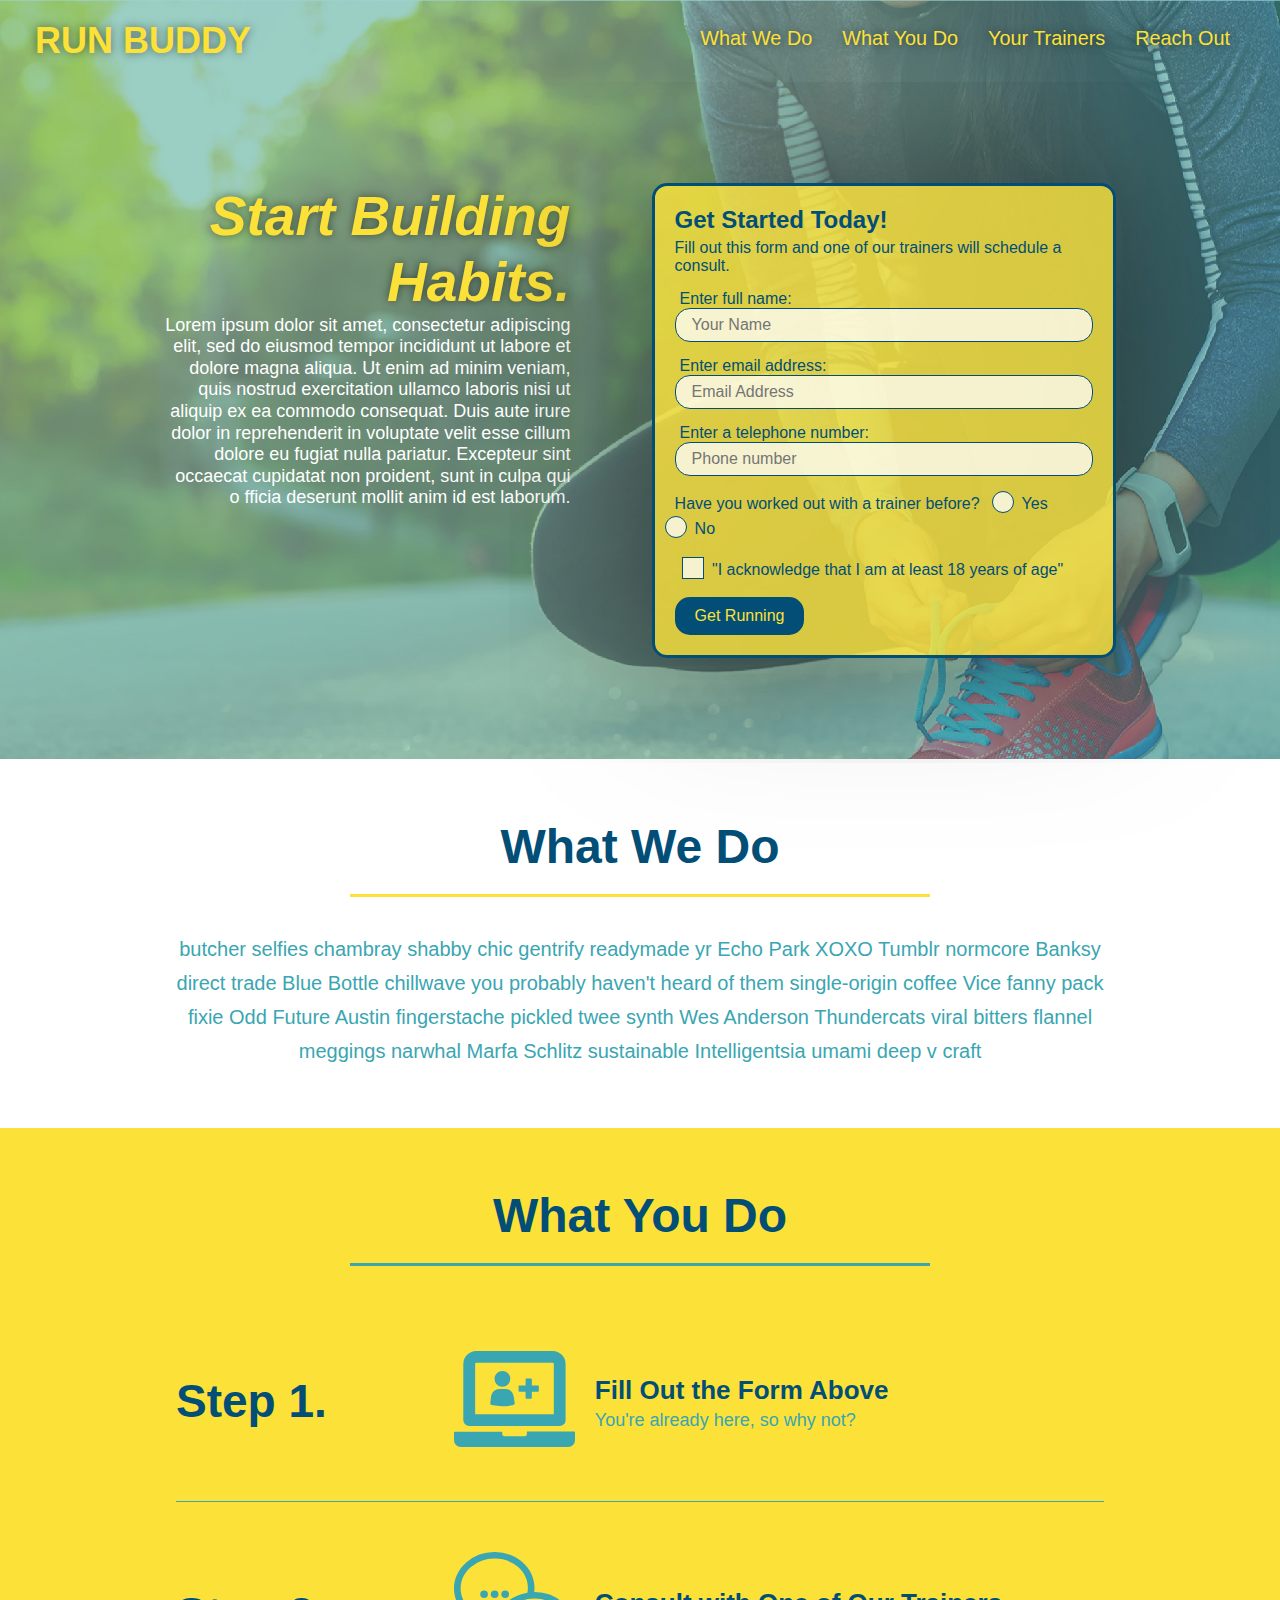
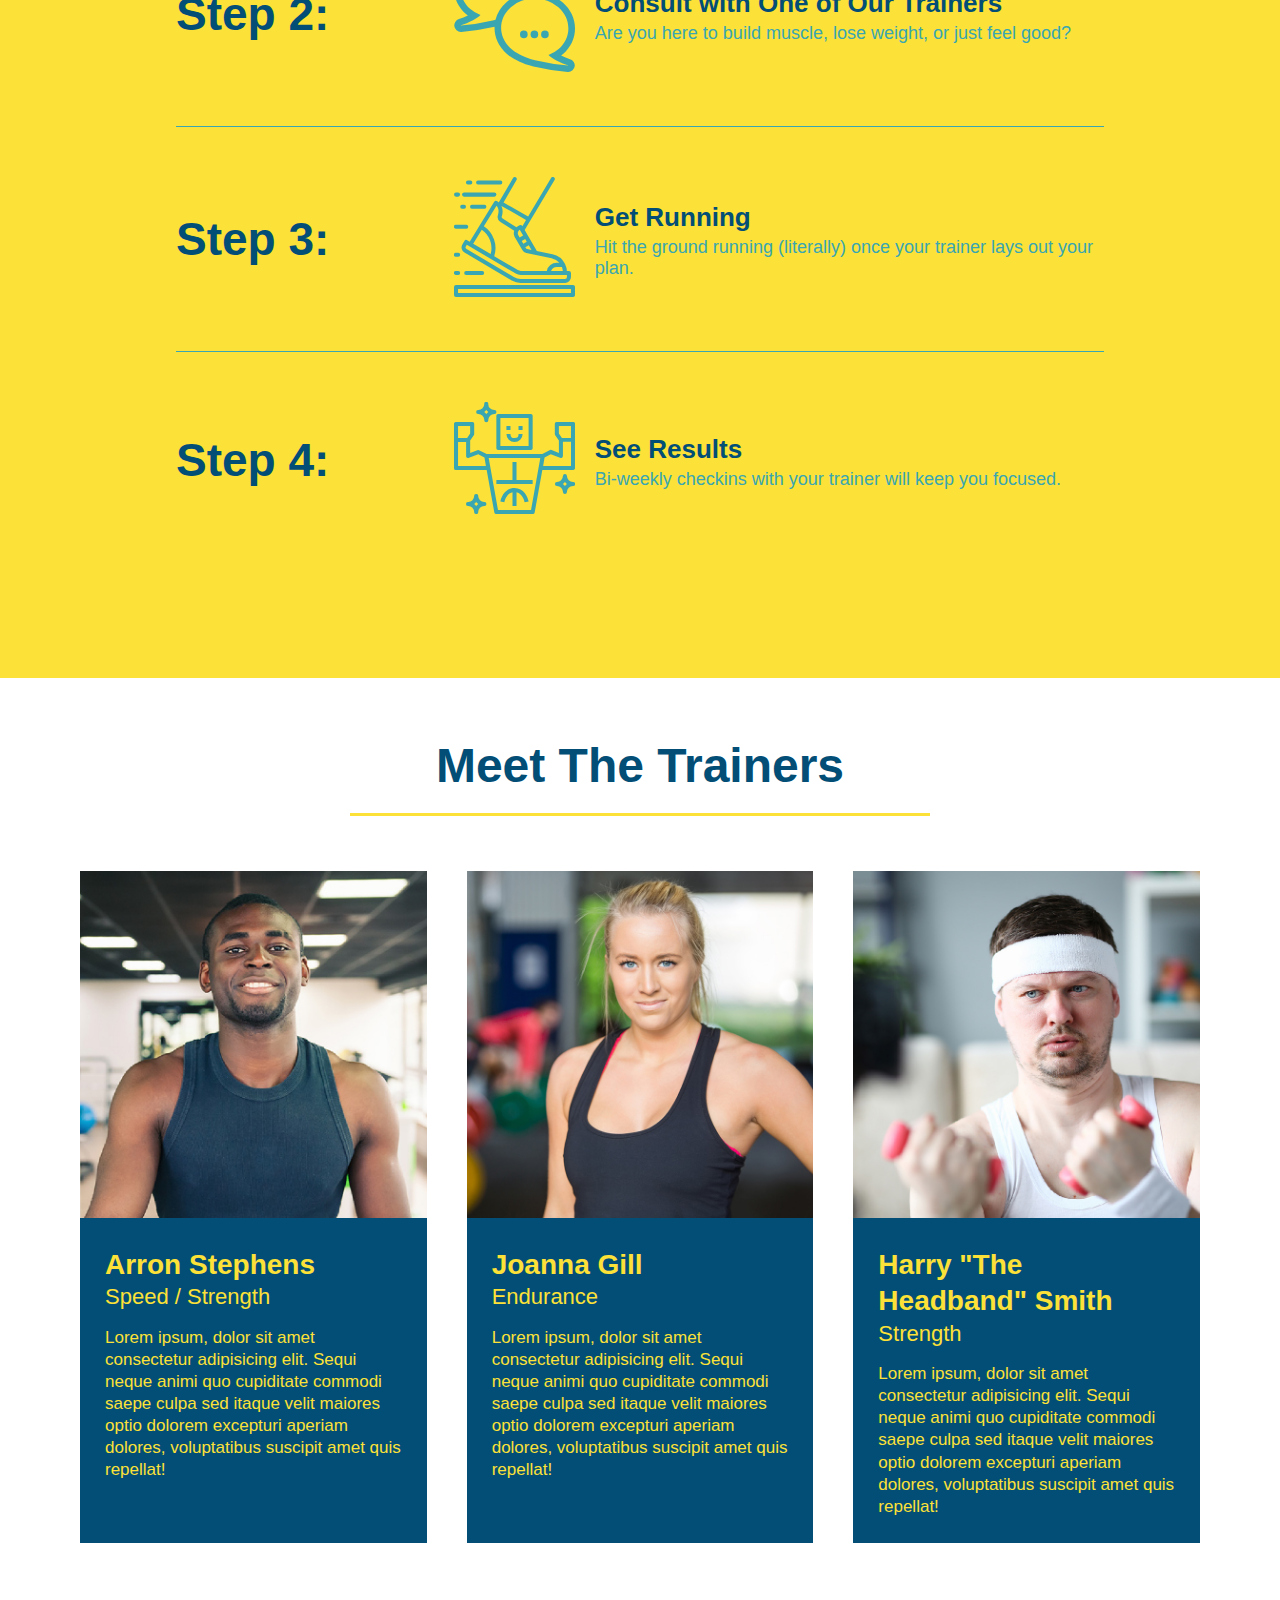
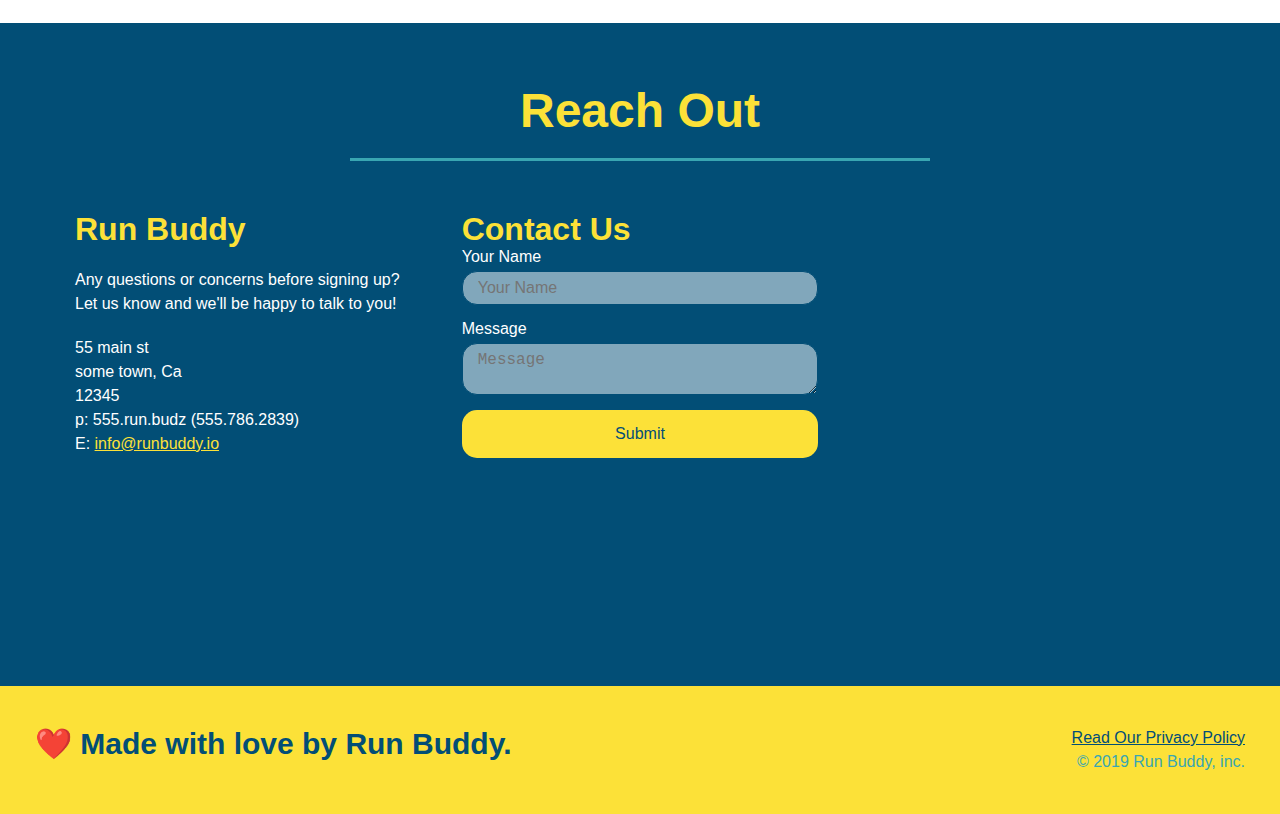
<file: index.html>
<!DOCTYPE html>
<html lang="en">
    
<head>

    <meta charset="UTF-8"/>

    <meta name="viewport" content="width=device-width, initial-scale=1.0"/>

    <title>Run Buddy</title>
   
    <link rel="stylesheet" href="./assets/css/style.css" />
   
</head>

    <body>
<!--navigation-->

<header>
        
    <h1> 
        
        <a href="/">RUN BUDDY</a>
    </h1>

    <nav>
       
        <!--unordered list element-->

        <ul>
            
            <!--list item element-->

            <li>

                <!--anchor element-->

                <a href="#what-we-do">What We Do</a>
            </li>

            <li>
                <a href="#what-you-do">What You Do</a>
            </li>

            <li>
                <a href="#your-trainers">Your Trainers</a>
            </li>

            <li>
                <a href="#reach-out">Reach Out</a>
            </li>

        </ul>
        
    </nav>

</header>  

<!--hero/jumbotron-->

<section class="hero">

    <div class="hero-cta">
       
        <h2>Start Building Habits.</h2>
        
        <p>
            Lorem ipsum dolor sit amet, consectetur adipiscing elit, 
            sed do eiusmod tempor incididunt ut labore et dolore magna 
            aliqua. Ut enim ad minim veniam, quis nostrud exercitation 
            ullamco laboris nisi ut aliquip ex ea commodo consequat. 
            Duis aute irure dolor in reprehenderit in voluptate velit 
            esse cillum dolore eu fugiat nulla pariatur. Excepteur 
            sint occaecat cupidatat non proident, sunt in culpa qui o
            fficia deserunt mollit anim id est laborum.
        </p>
   
    </div>

    <div class="hero-form">
        <h3>Get Started Today!</h3>

        <p>Fill out this form and one of our trainers will schedule a consult.</p>

        <!--form element-->

        <form>

            <label for="name">Enter full name:</label>

            <input type="text" placeholder="Your Name" name="name" id="name"  class="form-input"/>

            
            <label for="email">Enter email address:</label>

            <input type="email" placeholder="Email Address" name="email" id="email" class="form-input" />

            
            <label for="phone">Enter a telephone number:</label>
            
            <input for="text" placeholder="Phone number" name="phone" id="phone"  class="form-input"/>

            <p>
                Have you worked out with a trainer before?

                <span class="radio-wrapper">

                    <input type="radio" name="trainer-confirm" id="trainer-yes" />
                
                    <label for="trainer-yes">Yes</label>

                </span>

                <span class="radio-wrapper">

                    <input type="radio" name="trainer-confirm" id="trainer-no" />

                    <label for="trainer-no">No</label>

                </span>

            </p>

            <p>

                <span class="checkbox-wrapper">
               
                    <input type="checkbox" name="age-confirm" id="checkbox" />
                
                    <label for="checkbox" >
                    
                        "I acknowledge that I am at least 18 years of age"
                
                    </label>

                </span>

            </p>

            <button type="submit">

                Get Running

            </button>
        
        </form>
    </div>
    
</section>

<!--end hero-->

<!--"what we do" section-->

<section id="what-we-do" class="intro">

    <div class="flex-row">

       <h2 class="section-title primary-border">What We Do</h2>

    </div>

   <div class="flex-row">
    
        <p>
       
           butcher selfies chambray shabby chic gentrify readymade yr Echo Park XOXO Tumblr normcore Banksy direct trade Blue Bottle chillwave you probably haven't heard of them single-origin coffee Vice fanny pack fixie Odd Future Austin fingerstache pickled twee synth Wes Anderson Thundercats viral bitters flannel meggings narwhal Marfa Schlitz sustainable Intelligentsia umami deep v craft
    
        </p>

    </div>

</section>

<!--"what you do" section-->

<section id="what-you-do" class="steps">

    <div class="flex-row">

      <h2 class="section-title secondary-border">What You Do</h2>

    </div>

    <div class="step">

             <!--insert this img element-->

             <h3>Step 1.</h3>

        <div class="step-info">

                <div class="step-img">

                   <img src="./assets/images/step-1.svg" alt=""/>

                </div>

                <div class="step-text">

                    <h4>Fill Out the Form Above</h4>

                    <p>You're already here, so why not?</p>

                </div>

        </div>

    </div>

    <div class="step">

        <h3>Step 2:</h3>

        <div class="step-info">

            <div class="step-img">
        
               <img src="./assets/images/step-2.svg" alt="" />

            </div>

            <div class="step-text">
       
               <h4>Consult with One of Our Trainers</h4>
       
               <p>Are you here to build muscle, lose weight, or just feel good?</p>

            </div>

        </div>
        
    </div>

    <div class="step"> 
       
        <h3>Step 3:</h3>

        <div class="step-info">

            <div class="step-img">
        
                 <img src="./assets/images/step-3.svg" alt="" />

            </div>

            <div class="step-text">

                 <h4>Get Running</h4>
        
                 <p>Hit the ground running (literally) once your trainer lays out your plan.</p>

            </div>
        </div>

    </div>

    <div class="step">

        <h3>Step 4:</h3>

        <div class="step-info">

            <div class="step-img">

              <img src="./assets/images/step-4.svg" alt="" />

            </div>

            <div class="step-text">
        
                   <h4>See Results</h4>

                  <p>Bi-weekly checkins with your trainer will keep you focused.</p>

            </div>
        </div>
    </div>

</section>

<!--"meet the trainers" section-->

<section id="your-trainers">

    <div class="flex-row">

        <h2 class="section-title primary-border">Meet The Trainers</h2>

    </div>
  
  <div class="trainers">
       <article class="trainer">

           <img src="./assets/images/trainer-1.jpg" alt="Arron Stephens in his workout clothes, ready to pump iron"/>

           <div class="trainer-bio">

               <h3 class="trainer-name">Arron Stephens</h3>

               <h4 class="trainer-role">Speed / Strength </h4>

               <p> 
                  Lorem ipsum, dolor sit amet consectetur adipisicing elit. Sequi neque animi quo cupiditate commodi saepe culpa sed
                 itaque velit maiores optio dolorem excepturi aperiam dolores, voluptatibus suscipit amet quis repellat!
                </p>
    
            </div>
    
        </article>

        <!--second trainer-->

        <article class="trainer">

            <img src="./assets/images/trainer-2.jpg" alt="Joanna Gill cooling off after a workout"/>

            <div class="trainer-bio">

               <h3 class="trainer-name">Joanna Gill</h3>

               <h4 class="trainer-role">Endurance</h4>

               <p>
                  Lorem ipsum, dolor sit amet consectetur adipisicing elit. Sequi neque animi quo cupiditate commodi saepe culpa sed
                  itaque velit maiores optio dolorem excepturi aperiam dolores, voluptatibus suscipit amet quis repellat!
                </p>

            </div>

       

        </article>

        <!--Third trainer-->

        <article class="trainer">

            <img src="./assets/images/trainer-3.jpg" alt="Harry Smith wearing a headband and lifting comically small pink weights" />

            <div class="trainer-bio">

               <h3 class="trainer-name">Harry "The Headband" Smith</h3>
        
               <h4 class="trainer-role">Strength</h4>

               <p>
                   Lorem ipsum, dolor sit amet consectetur adipisicing elit. Sequi neque animi quo cupiditate commodi saepe culpa sed
                   itaque velit maiores optio dolorem excepturi aperiam dolores, voluptatibus suscipit amet quis repellat!

                </p>

            </div>
    
        </article>

    </div>

</section>

<!--"reach out" section-->


<section id="reach-out" class="contact">

    <div class="flex-row">

      <h2 class="section-title secondary-border">Reach Out</h2>

    </div>

  <div class="contact-info">

        <div>

            <h3>Run Buddy</h3>

             <p> 
              Any questions or concerns before signing up?
               <br />
              Let us know and we'll be happy to talk to you!
             </p>

            <address>

               55 main st <br />
               some town, Ca <br />
               12345 <br />
               p: 555.run.budz (555.786.2839)<br />
               E: <a href="mailto:infor@runbuddy.io">info@runbuddy.io</a>
            </address>
  
        </div>

        

            <div class="contact-form">
          
              <h3>Contact Us</h3>
          
                <form>
             
                  <label for="contact-name">Your Name</label>
                  <input type="text" id="contact-name" placeholder="Your Name" />

                  <label for="contact-message">Message</label>
                  <textarea type="text" id="contact-message" placeholder="Message"></textarea>

                  <button type="submit">Submit</button>
          
                </form>
            </div>

        

                <iframe src="https://www.google.com/maps/embed?pb=!1m18!1m12!1m3!1d3354.7575089828097!2d-96.79646468438064!3d32.77216829153882!2m3!1f0!2f0!3f0!3m2!1i1024!2i768!4f13.1!3m3!1m2!1s0x864e991d3c5ef43f%3A0xb80945dea437e6d4!2s1108%20S%20Akard%20St%2C%20Dallas%2C%20TX%2075215!5e0!3m2!1sen!2sus!4v1653506966157!5m2!1sen!2sus" 
              
                       style="border:0;"
                       height="400"
                       width="400" 
                       allowfullscreen="" 
                     loading="lazy">

                </iframe>
            
    </div>

</section>

<!--footer-->

  <footer>
    
       <h2>❤️ Made with love by Run Buddy. </h2>

       <div>

           <a href="./privacy-policy.html">Read Our Privacy Policy</a><br />
           &copy; 2019 Run Buddy, inc.
        </div>

</footer>
        


   </body>
</html>
</file>
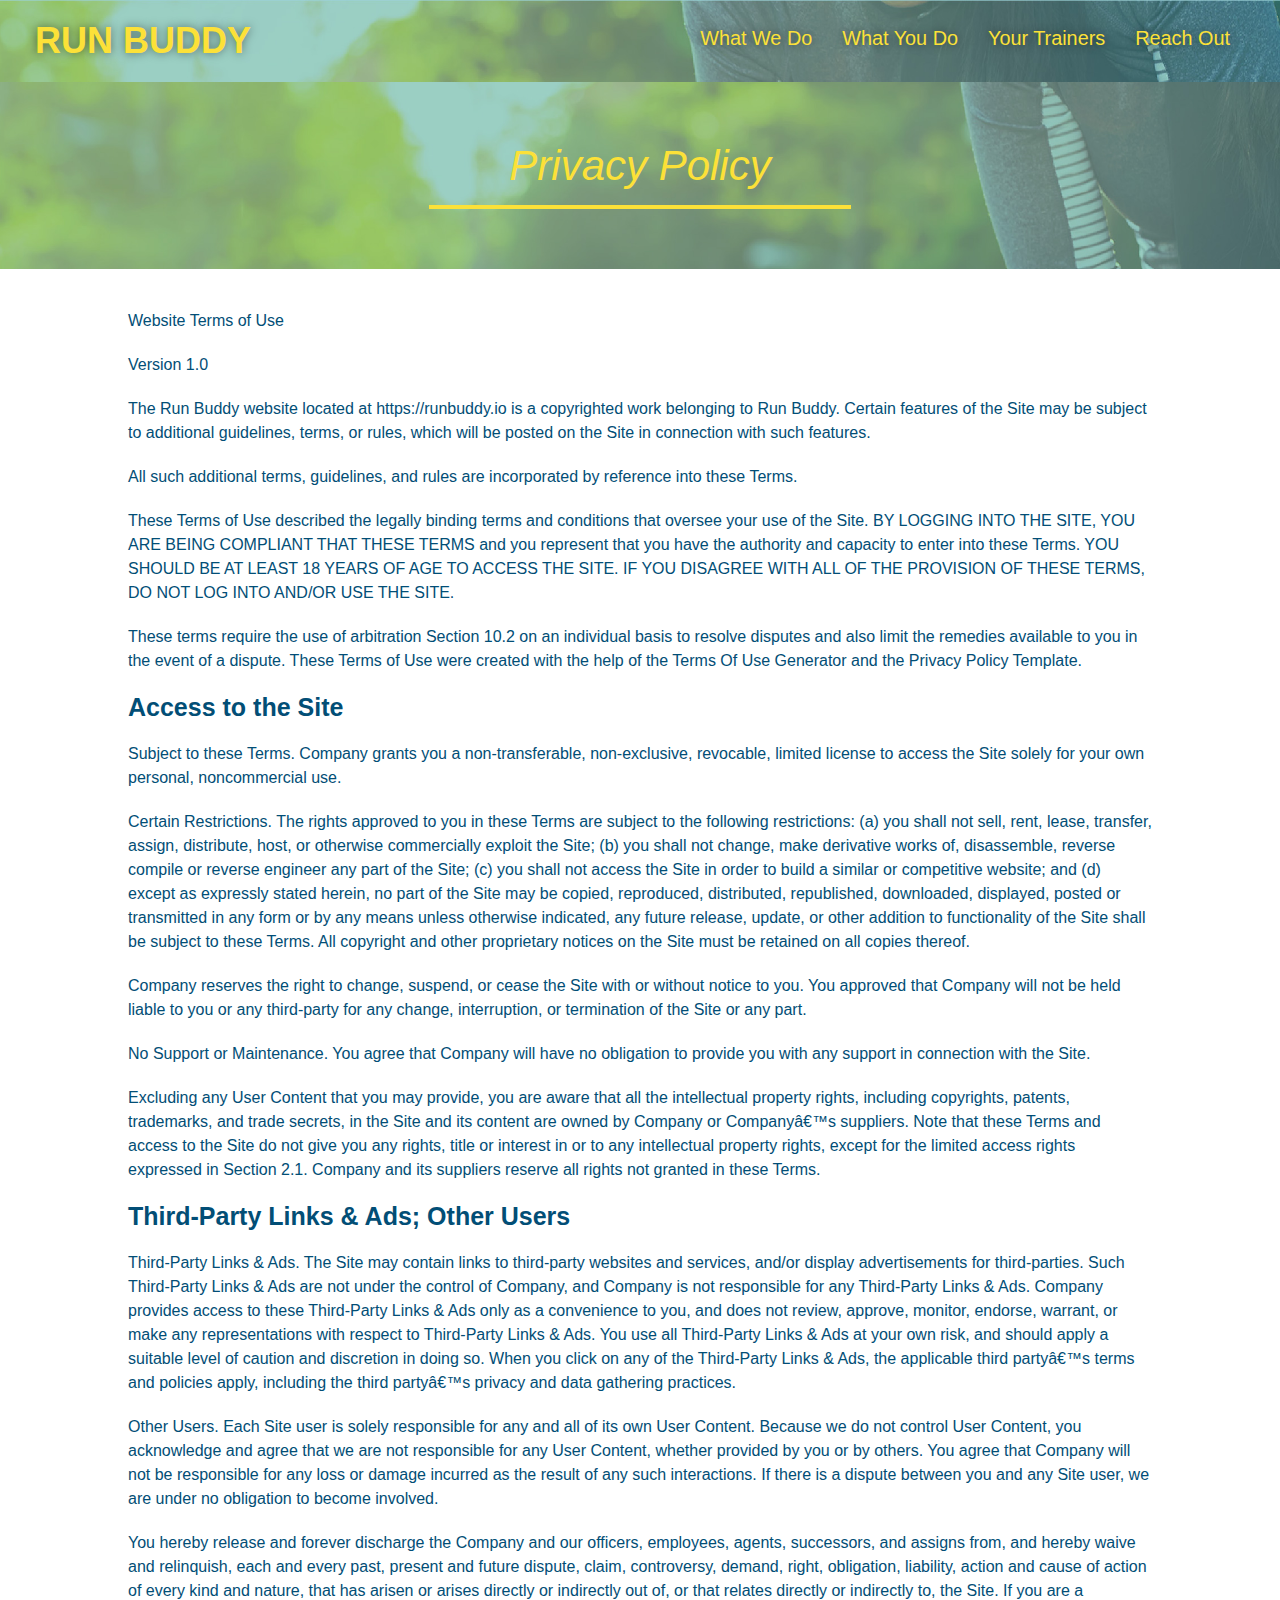
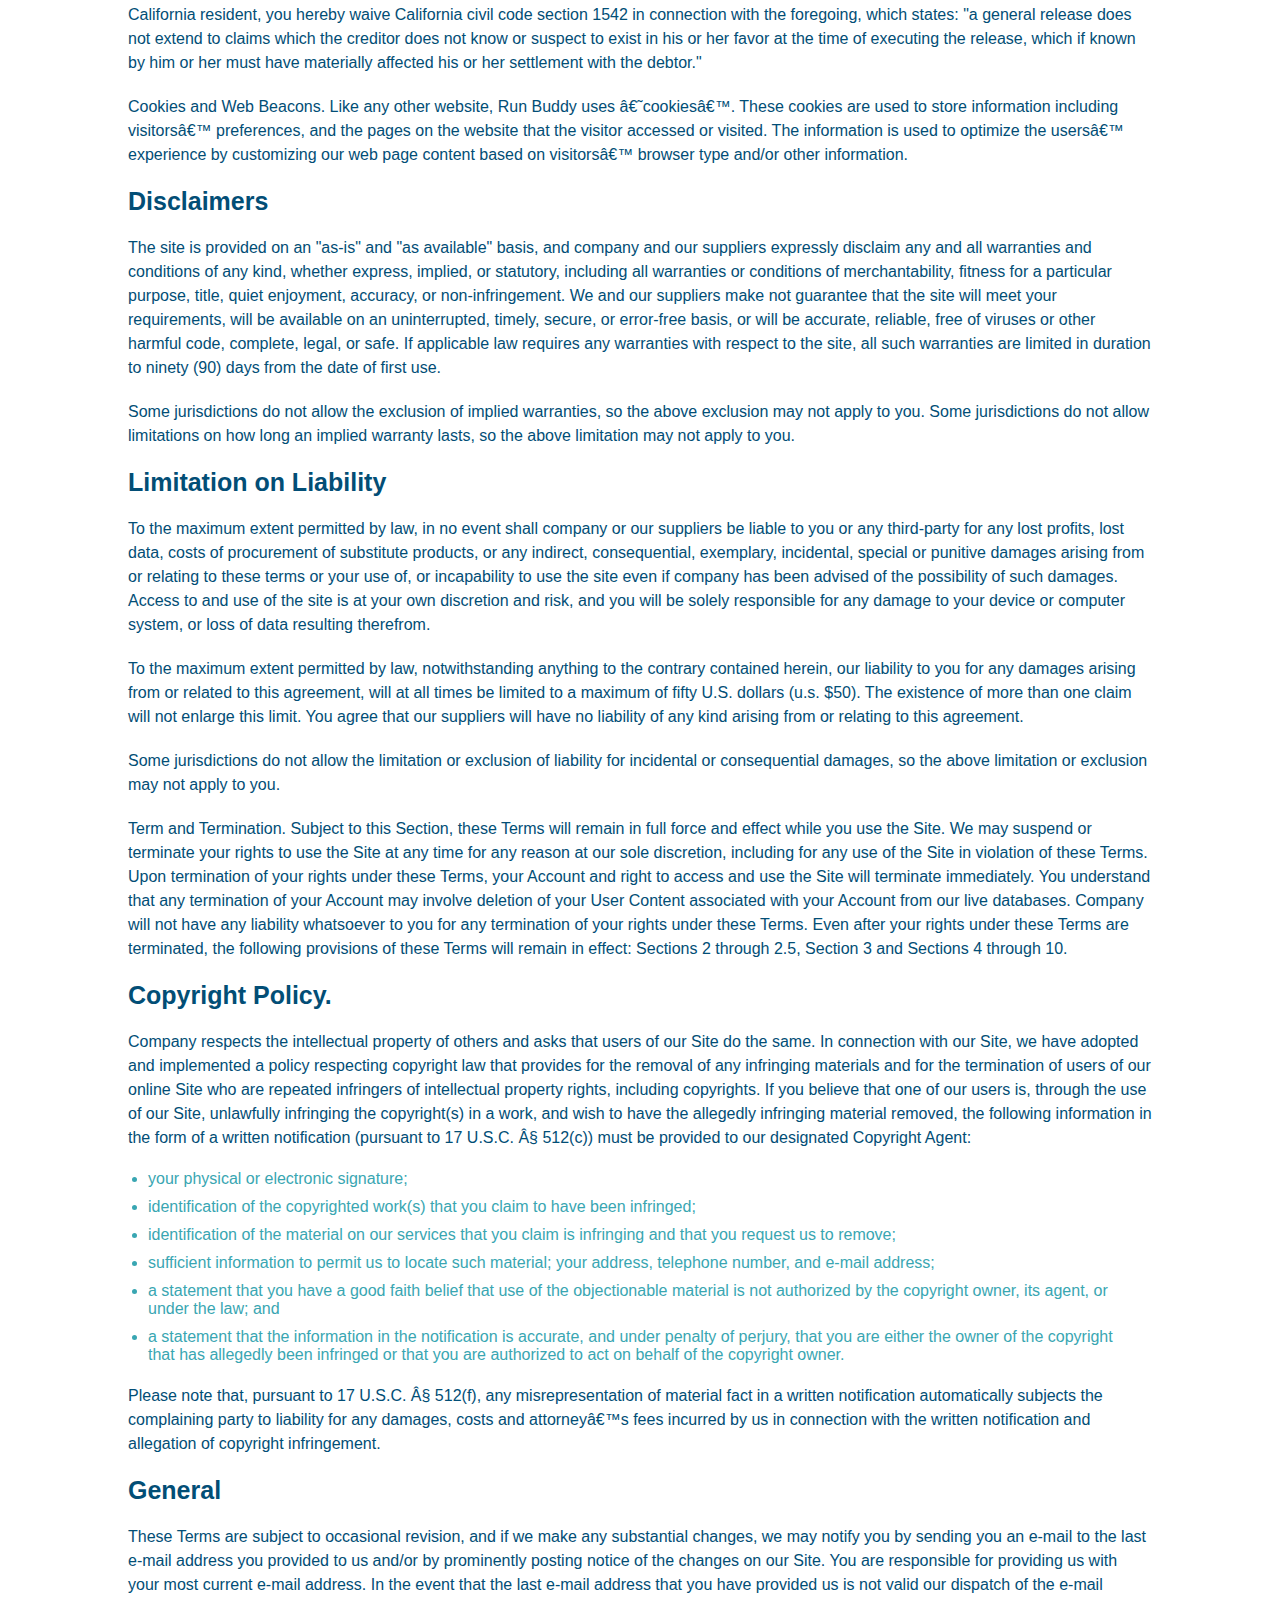
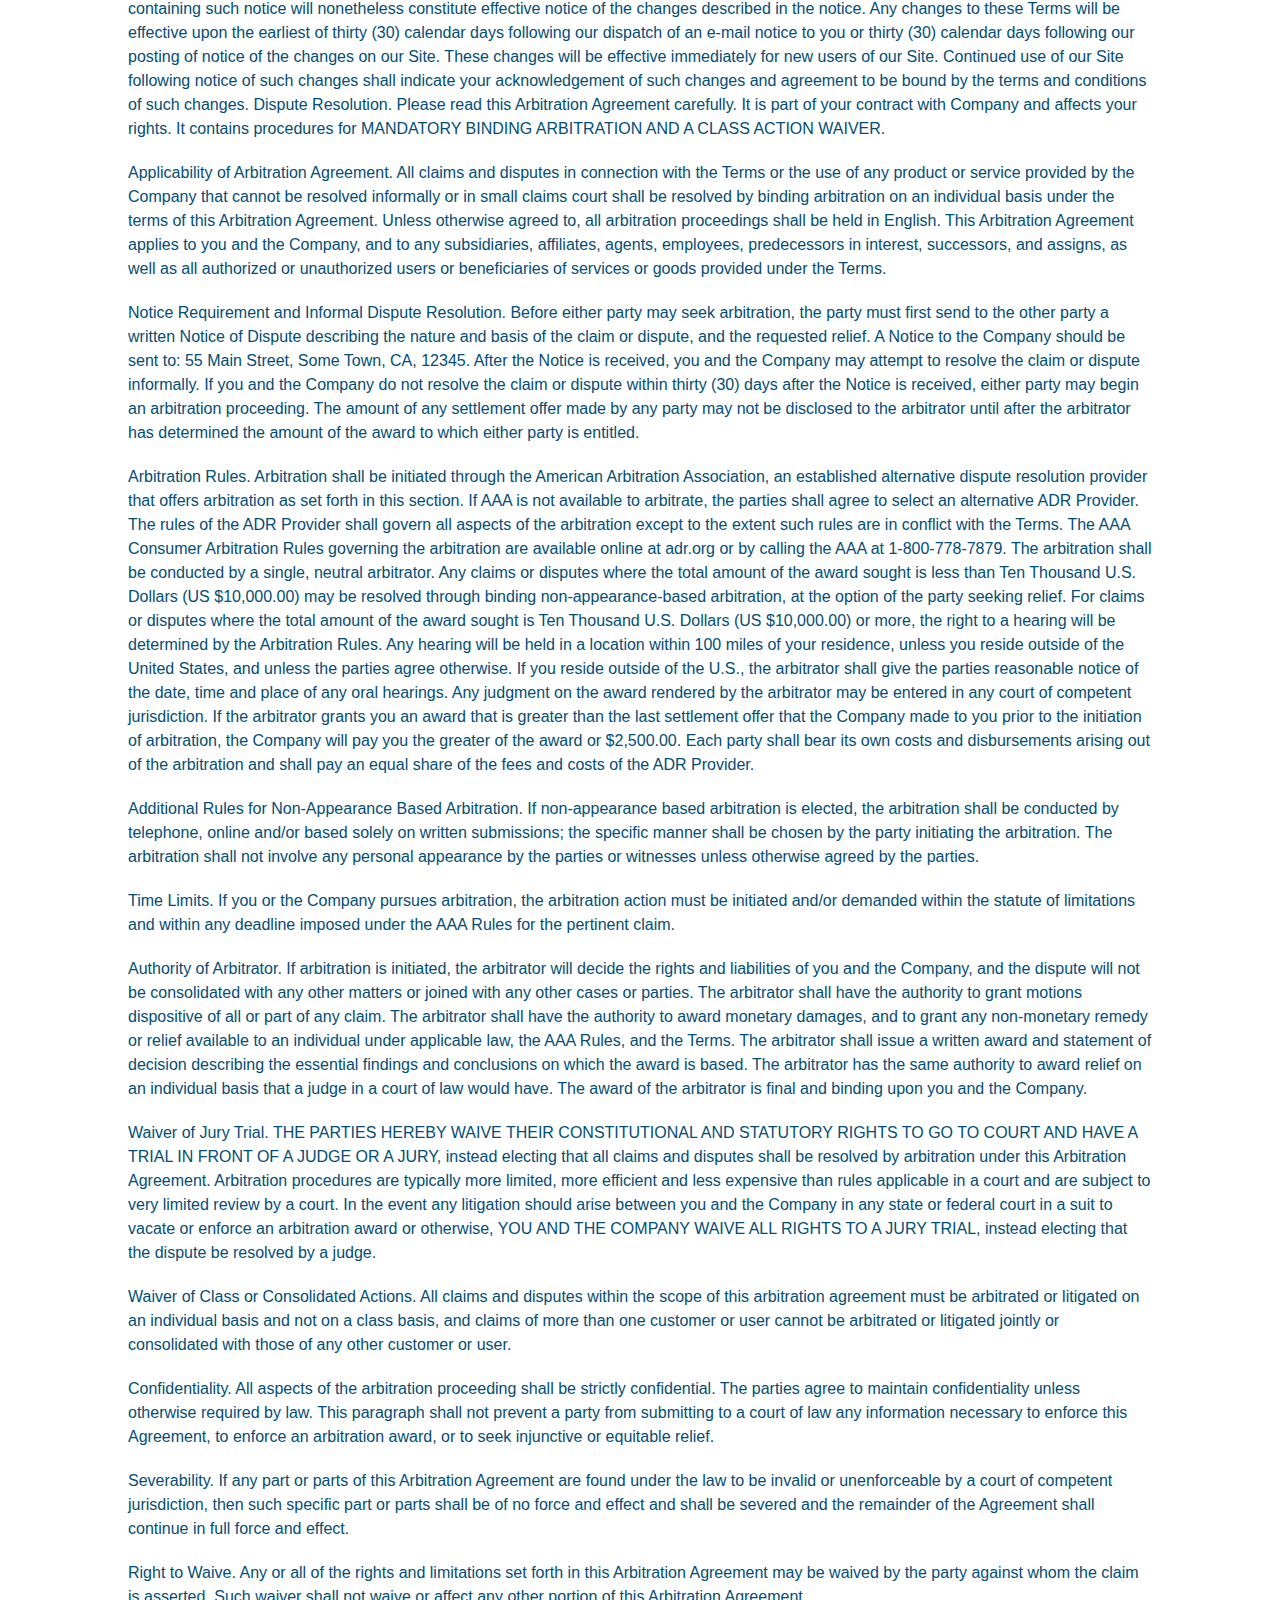
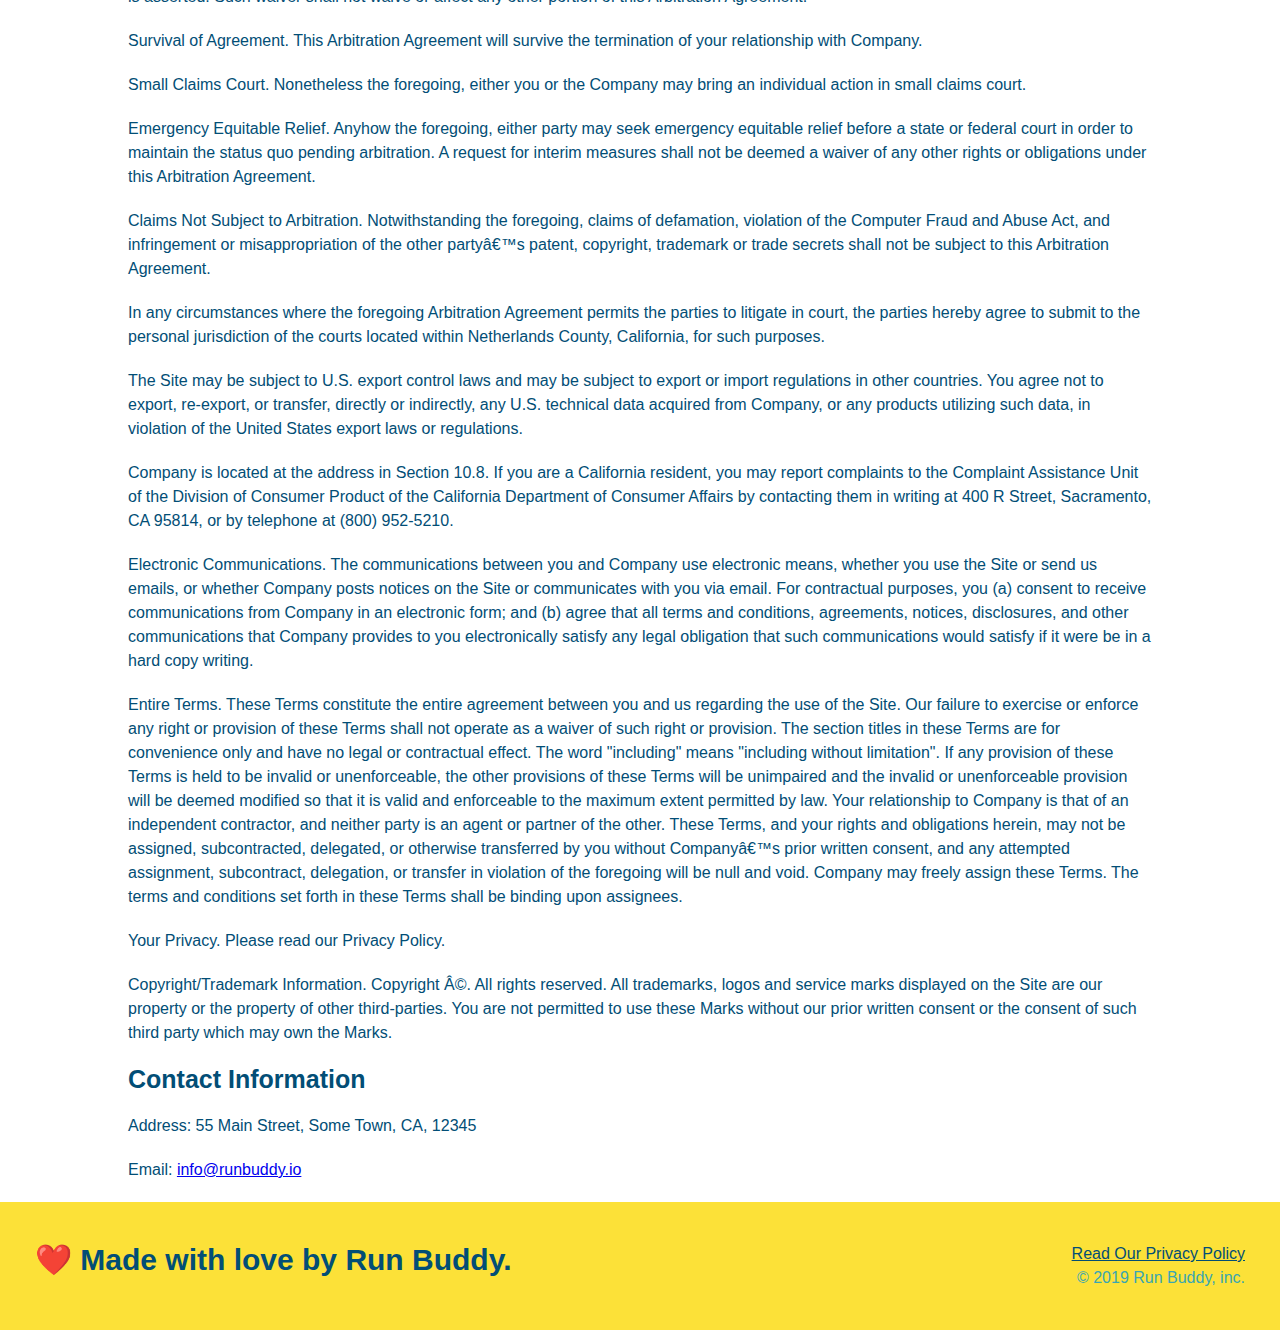
<file: privacy-policy.html>
<!DOCTYPE html>
<html lang="en">
    <head>
        
        <meta charset="UTF-8" />

        <meta name="viewport" content="width=device-width, initial-scale=1.0"/>

         <title>Privacy Policy - Run Buddy</title>

        <link rel="stylesheet" href="./assets/css/style.css" />

        <link rel="stylesheet" href="./assets/css/secondary-style.css" />

    </head>

    <body>

        <header>
        
            <h1> 
                
                <a href="/">RUN BUDDY</a>
            </h1>
        
            <nav>
               
                <!--unordered list element-->
        
                <ul>
                    
                    <!--list item element-->
        
                    <li>
        
                        <!--anchor element-->
        
                        <a href="./index.html#what-we-do">What We Do</a>
                    </li>
        
                    <li>
                        <a href="./index.html#what-you-do">What You Do</a>
                    </li>
        
                    <li>
                        <a href="./index.html#your-trainers">Your Trainers</a>
                    </li>
        
                    <li>
                        <a href="./index.html#reach-out">Reach Out</a>
                    </li>
        
                </ul>
                
            </nav>
        
        </header> 
        
        <section class="hero">

            <h2 class="page-title">

                Privacy Policy
           
            </h2>

        </section>

            <article class="secondary-content">
             <p>
                Website Terms of Use
              </p>
        
              <p>
                Version 1.0
              </p>
        
              <p>
                The Run Buddy website located at https://runbuddy.io is a copyrighted work belonging to Run Buddy. Certain
                features of the Site may be subject to additional guidelines, terms, or rules, which will be posted on the Site
                in connection with such features.
              </p>
        
              <p>
                All such additional terms, guidelines, and rules are incorporated by reference into these Terms.
              </p>
        
              <p>
                These Terms of Use described the legally binding terms and conditions that oversee your use of the Site. BY
                LOGGING INTO THE SITE, YOU ARE BEING COMPLIANT THAT THESE TERMS and you represent that you have the authority
                and capacity to enter into these Terms. YOU SHOULD BE AT LEAST 18 YEARS OF AGE TO ACCESS THE SITE. IF YOU
                DISAGREE WITH ALL OF THE PROVISION OF THESE TERMS, DO NOT LOG INTO AND/OR USE THE SITE.
              </p>
        
              <p>
                These terms require the use of arbitration Section 10.2 on an individual basis to resolve disputes and also
                limit the remedies available to you in the event of a dispute. These Terms of Use were created with the help of
                the Terms Of Use Generator and the Privacy Policy Template.
              </p>
        
              <h3>
                Access to the Site
              </h3>
        
              <p>
                Subject to these Terms. Company grants you a non-transferable, non-exclusive, revocable, limited license to
                access the Site solely for your own personal, noncommercial use.
              </p>
        
              <p>
                Certain Restrictions. The rights approved to you in these Terms are subject to the following restrictions: (a)
                you shall not sell, rent, lease, transfer, assign, distribute, host, or otherwise commercially exploit the Site;
                (b) you shall not change, make derivative works of, disassemble, reverse compile or reverse engineer any part of
                the Site; (c) you shall not access the Site in order to build a similar or competitive website; and (d) except
                as expressly stated herein, no part of the Site may be copied, reproduced, distributed, republished, downloaded,
                displayed, posted or transmitted in any form or by any means unless otherwise indicated, any future release,
                update, or other addition to functionality of the Site shall be subject to these Terms. All copyright and other
                proprietary notices on the Site must be retained on all copies thereof.
              </p>
        
              <p>
                Company reserves the right to change, suspend, or cease the Site with or without notice to you. You approved
                that Company will not be held liable to you or any third-party for any change, interruption, or termination of
                the Site or any part.
              </p>
        
              <p>
                No Support or Maintenance. You agree that Company will have no obligation to provide you with any support in
                connection with the Site.
              </p>
        
              <p>
                Excluding any User Content that you may provide, you are aware that all the intellectual property rights,
                including copyrights, patents, trademarks, and trade secrets, in the Site and its content are owned by Company
                or Companyâ€™s suppliers. Note that these Terms and access to the Site do not give you any rights, title or
                interest in or to any intellectual property rights, except for the limited access rights expressed in Section
                2.1. Company and its suppliers reserve all rights not granted in these Terms.
              </p>
        
              <h3>
                Third-Party Links & Ads; Other Users
              </h3>
        
              <p>
                Third-Party Links & Ads. The Site may contain links to third-party websites and services, and/or display
                advertisements for third-parties. Such Third-Party Links & Ads are not under the control of Company, and Company
                is not responsible for any Third-Party Links & Ads. Company provides access to these Third-Party Links & Ads
                only as a convenience to you, and does not review, approve, monitor, endorse, warrant, or make any
                representations with respect to Third-Party Links & Ads. You use all Third-Party Links & Ads at your own risk,
                and should apply a suitable level of caution and discretion in doing so. When you click on any of the
                Third-Party Links & Ads, the applicable third partyâ€™s terms and policies apply, including the third partyâ€™s
                privacy and data gathering practices.
              </p>
        
              <p>
                Other Users. Each Site user is solely responsible for any and all of its own User Content. Because we do not
                control User Content, you acknowledge and agree that we are not responsible for any User Content, whether
                provided by you or by others. You agree that Company will not be responsible for any loss or damage incurred as
                the result of any such interactions. If there is a dispute between you and any Site user, we are under no
                obligation to become involved.
              </p>
        
              <p>
                You hereby release and forever discharge the Company and our officers, employees, agents, successors, and
                assigns from, and hereby waive and relinquish, each and every past, present and future dispute, claim,
                controversy, demand, right, obligation, liability, action and cause of action of every kind and nature, that has
                arisen or arises directly or indirectly out of, or that relates directly or indirectly to, the Site. If you are
                a California resident, you hereby waive California civil code section 1542 in connection with the foregoing,
                which states: "a general release does not extend to claims which the creditor does not know or suspect to exist
                in his or her favor at the time of executing the release, which if known by him or her must have materially
                affected his or her settlement with the debtor."
              </p>
        
              <p>
                Cookies and Web Beacons. Like any other website, Run Buddy uses â€˜cookiesâ€™. These cookies are used to store
                information including visitorsâ€™ preferences, and the pages on the website that the visitor accessed or visited.
                The information is used to optimize the usersâ€™ experience by customizing our web page content based on visitorsâ€™
                browser type and/or other information.
              </p>
        
              <h3>
                Disclaimers
              </h3>
        
              <p>
                The site is provided on an "as-is" and "as available" basis, and company and our suppliers expressly disclaim
                any and all warranties and conditions of any kind, whether express, implied, or statutory, including all
                warranties or conditions of merchantability, fitness for a particular purpose, title, quiet enjoyment, accuracy,
                or non-infringement. We and our suppliers make not guarantee that the site will meet your requirements, will be
                available on an uninterrupted, timely, secure, or error-free basis, or will be accurate, reliable, free of
                viruses or other harmful code, complete, legal, or safe. If applicable law requires any warranties with respect
                to the site, all such warranties are limited in duration to ninety (90) days from the date of first use.
              </p>
        
              <p>
                Some jurisdictions do not allow the exclusion of implied warranties, so the above exclusion may not apply to
                you. Some jurisdictions do not allow limitations on how long an implied warranty lasts, so the above limitation
                may not apply to you.
              </p>
        
              <h3>
                Limitation on Liability
              </h3>
        
              <p>
                To the maximum extent permitted by law, in no event shall company or our suppliers be liable to you or any
                third-party for any lost profits, lost data, costs of procurement of substitute products, or any indirect,
                consequential, exemplary, incidental, special or punitive damages arising from or relating to these terms or
                your use of, or incapability to use the site even if company has been advised of the possibility of such
                damages. Access to and use of the site is at your own discretion and risk, and you will be solely responsible
                for any damage to your device or computer system, or loss of data resulting therefrom.
              </p>
        
              <p>
                To the maximum extent permitted by law, notwithstanding anything to the contrary contained herein, our liability
                to you for any damages arising from or related to this agreement, will at all times be limited to a maximum of
                fifty U.S. dollars (u.s. $50). The existence of more than one claim will not enlarge this limit. You agree that
                our suppliers will have no liability of any kind arising from or relating to this agreement.
              </p>
        
              <p>
                Some jurisdictions do not allow the limitation or exclusion of liability for incidental or consequential
                damages, so the above limitation or exclusion may not apply to you.
              </p>
        
              <p>
                Term and Termination. Subject to this Section, these Terms will remain in full force and effect while you use
                the Site. We may suspend or terminate your rights to use the Site at any time for any reason at our sole
                discretion, including for any use of the Site in violation of these Terms. Upon termination of your rights under
                these Terms, your Account and right to access and use the Site will terminate immediately. You understand that
                any termination of your Account may involve deletion of your User Content associated with your Account from our
                live databases. Company will not have any liability whatsoever to you for any termination of your rights under
                these Terms. Even after your rights under these Terms are terminated, the following provisions of these Terms
                will remain in effect: Sections 2 through 2.5, Section 3 and Sections 4 through 10.
              </p>
        
              <h3>
                Copyright Policy.
              </h3>
        
              <p>
                Company respects the intellectual property of others and asks that users of our Site do the same. In connection
                with our Site, we have adopted and implemented a policy respecting copyright law that provides for the removal
                of any infringing materials and for the termination of users of our online Site who are repeated infringers of
                intellectual property rights, including copyrights. If you believe that one of our users is, through the use of
                our Site, unlawfully infringing the copyright(s) in a work, and wish to have the allegedly infringing material
                removed, the following information in the form of a written notification (pursuant to 17 U.S.C. Â§ 512(c)) must
                be provided to our designated Copyright Agent:
              </p>
        
              <ul>
                <li>
                  your physical or electronic signature;
                </li>
                <li>
                  identification of the copyrighted work(s) that you claim to have been infringed;
                </li>
                <li>
                  identification of the material on our services that you claim is infringing and that you request us to remove;
                </li>
                <li>
                  sufficient information to permit us to locate such material; your address, telephone number, and e-mail
                  address;
                </li>
                <li>
                  a statement that you have a good faith belief that use of the objectionable material is not authorized by the
                  copyright owner, its agent, or under the law; and
                </li>
                <li>
                  a statement that the information in the notification is accurate, and under penalty of perjury, that you are
                  either the owner of the copyright that has allegedly been infringed or that you are authorized to act on
                  behalf of the copyright owner.
                </li>
              </ul>
        
              <p>
                Please note that, pursuant to 17 U.S.C. Â§ 512(f), any misrepresentation of material fact in a written
                notification automatically subjects the complaining party to liability for any damages, costs and attorneyâ€™s
                fees incurred by us in connection with the written notification and allegation of copyright infringement.
              </p>
        
              <h3>
                General
              </h3>
        
              <p>
                These Terms are subject to occasional revision, and if we make any substantial changes, we may notify you by
                sending you an e-mail to the last e-mail address you provided to us and/or by prominently posting notice of the
                changes on our Site. You are responsible for providing us with your most current e-mail address. In the event
                that the last e-mail address that you have provided us is not valid our dispatch of the e-mail containing such
                notice will nonetheless constitute effective notice of the changes described in the notice. Any changes to these
                Terms will be effective upon the earliest of thirty (30) calendar days following our dispatch of an e-mail
                notice to you or thirty (30) calendar days following our posting of notice of the changes on our Site. These
                changes will be effective immediately for new users of our Site. Continued use of our Site following notice of
                such changes shall indicate your acknowledgement of such changes and agreement to be bound by the terms and
                conditions of such changes. Dispute Resolution. Please read this Arbitration Agreement carefully. It is part of
                your contract with Company and affects your rights. It contains procedures for MANDATORY BINDING ARBITRATION AND
                A CLASS ACTION WAIVER.
              </p>
        
              <p>
                Applicability of Arbitration Agreement. All claims and disputes in connection with the Terms or the use of any
                product or service provided by the Company that cannot be resolved informally or in small claims court shall be
                resolved by binding arbitration on an individual basis under the terms of this Arbitration Agreement. Unless
                otherwise agreed to, all arbitration proceedings shall be held in English. This Arbitration Agreement applies to
                you and the Company, and to any subsidiaries, affiliates, agents, employees, predecessors in interest,
                successors, and assigns, as well as all authorized or unauthorized users or beneficiaries of services or goods
                provided under the Terms.
              </p>
        
              <p>
                Notice Requirement and Informal Dispute Resolution. Before either party may seek arbitration, the party must
                first send to the other party a written Notice of Dispute describing the nature and basis of the claim or
                dispute, and the requested relief. A Notice to the Company should be sent to: 55 Main Street, Some Town, CA,
                12345. After the Notice is received, you and the Company may attempt to resolve the claim or dispute informally.
                If you and the Company do not resolve the claim or dispute within thirty (30) days after the Notice is received,
                either party may begin an arbitration proceeding. The amount of any settlement offer made by any party may not
                be disclosed to the arbitrator until after the arbitrator has determined the amount of the award to which either
                party is entitled.
              </p>
        
              <p>
                Arbitration Rules. Arbitration shall be initiated through the American Arbitration Association, an established
                alternative dispute resolution provider that offers arbitration as set forth in this section. If AAA is not
                available to arbitrate, the parties shall agree to select an alternative ADR Provider. The rules of the ADR
                Provider shall govern all aspects of the arbitration except to the extent such rules are in conflict with the
                Terms. The AAA Consumer Arbitration Rules governing the arbitration are available online at adr.org or by
                calling the AAA at 1-800-778-7879. The arbitration shall be conducted by a single, neutral arbitrator. Any
                claims or disputes where the total amount of the award sought is less than Ten Thousand U.S. Dollars (US
                $10,000.00) may be resolved through binding non-appearance-based arbitration, at the option of the party seeking
                relief. For claims or disputes where the total amount of the award sought is Ten Thousand U.S. Dollars (US
                $10,000.00) or more, the right to a hearing will be determined by the Arbitration Rules. Any hearing will be
                held in a location within 100 miles of your residence, unless you reside outside of the United States, and
                unless the parties agree otherwise. If you reside outside of the U.S., the arbitrator shall give the parties
                reasonable notice of the date, time and place of any oral hearings. Any judgment on the award rendered by the
                arbitrator may be entered in any court of competent jurisdiction. If the arbitrator grants you an award that is
                greater than the last settlement offer that the Company made to you prior to the initiation of arbitration, the
                Company will pay you the greater of the award or $2,500.00. Each party shall bear its own costs and
                disbursements arising out of the arbitration and shall pay an equal share of the fees and costs of the ADR
                Provider.
              </p>
        
              <p>
                Additional Rules for Non-Appearance Based Arbitration. If non-appearance based arbitration is elected, the
                arbitration shall be conducted by telephone, online and/or based solely on written submissions; the specific
                manner shall be chosen by the party initiating the arbitration. The arbitration shall not involve any personal
                appearance by the parties or witnesses unless otherwise agreed by the parties.
              </p>
        
              <p>
                Time Limits. If you or the Company pursues arbitration, the arbitration action must be initiated and/or demanded
                within the statute of limitations and within any deadline imposed under the AAA Rules for the pertinent claim.
              </p>
        
              <p>
                Authority of Arbitrator. If arbitration is initiated, the arbitrator will decide the rights and liabilities of
                you and the Company, and the dispute will not be consolidated with any other matters or joined with any other
                cases or parties. The arbitrator shall have the authority to grant motions dispositive of all or part of any
                claim. The arbitrator shall have the authority to award monetary damages, and to grant any non-monetary remedy
                or relief available to an individual under applicable law, the AAA Rules, and the Terms. The arbitrator shall
                issue a written award and statement of decision describing the essential findings and conclusions on which the
                award is based. The arbitrator has the same authority to award relief on an individual basis that a judge in a
                court of law would have. The award of the arbitrator is final and binding upon you and the Company.
              </p>
        
              <p>
                Waiver of Jury Trial. THE PARTIES HEREBY WAIVE THEIR CONSTITUTIONAL AND STATUTORY RIGHTS TO GO TO COURT AND HAVE
                A TRIAL IN FRONT OF A JUDGE OR A JURY, instead electing that all claims and disputes shall be resolved by
                arbitration under this Arbitration Agreement. Arbitration procedures are typically more limited, more efficient
                and less expensive than rules applicable in a court and are subject to very limited review by a court. In the
                event any litigation should arise between you and the Company in any state or federal court in a suit to vacate
                or enforce an arbitration award or otherwise, YOU AND THE COMPANY WAIVE ALL RIGHTS TO A JURY TRIAL, instead
                electing that the dispute be resolved by a judge.
              </p>
        
              <p>
                Waiver of Class or Consolidated Actions. All claims and disputes within the scope of this arbitration agreement
                must be arbitrated or litigated on an individual basis and not on a class basis, and claims of more than one
                customer or user cannot be arbitrated or litigated jointly or consolidated with those of any other customer or
                user.
              </p>
        
              <p>
                Confidentiality. All aspects of the arbitration proceeding shall be strictly confidential. The parties agree to
                maintain confidentiality unless otherwise required by law. This paragraph shall not prevent a party from
                submitting to a court of law any information necessary to enforce this Agreement, to enforce an arbitration
                award, or to seek injunctive or equitable relief.
              </p>
        
              <p>
                Severability. If any part or parts of this Arbitration Agreement are found under the law to be invalid or
                unenforceable by a court of competent jurisdiction, then such specific part or parts shall be of no force and
                effect and shall be severed and the remainder of the Agreement shall continue in full force and effect.
              </p>
        
              <p>
                Right to Waive. Any or all of the rights and limitations set forth in this Arbitration Agreement may be waived
                by the party against whom the claim is asserted. Such waiver shall not waive or affect any other portion of this
                Arbitration Agreement.
              </p>
        
              <p>
                Survival of Agreement. This Arbitration Agreement will survive the termination of your relationship with
                Company.
              </p>
        
              <p>
                Small Claims Court. Nonetheless the foregoing, either you or the Company may bring an individual action in small
                claims court.
              </p>
        
              <p>
                Emergency Equitable Relief. Anyhow the foregoing, either party may seek emergency equitable relief before a
                state or federal court in order to maintain the status quo pending arbitration. A request for interim measures
                shall not be deemed a waiver of any other rights or obligations under this Arbitration Agreement.
              </p>
        
              <p>
                Claims Not Subject to Arbitration. Notwithstanding the foregoing, claims of defamation, violation of the
                Computer Fraud and Abuse Act, and infringement or misappropriation of the other partyâ€™s patent, copyright,
                trademark or trade secrets shall not be subject to this Arbitration Agreement.
              </p>
        
              <p>
                In any circumstances where the foregoing Arbitration Agreement permits the parties to litigate in court, the
                parties hereby agree to submit to the personal jurisdiction of the courts located within Netherlands County,
                California, for such purposes.
              </p>
        
              <p>
                The Site may be subject to U.S. export control laws and may be subject to export or import regulations in other
                countries. You agree not to export, re-export, or transfer, directly or indirectly, any U.S. technical data
                acquired from Company, or any products utilizing such data, in violation of the United States export laws or
                regulations.
              </p>
        
              <p>
                Company is located at the address in Section 10.8. If you are a California resident, you may report complaints
                to the Complaint Assistance Unit of the Division of Consumer Product of the California Department of Consumer
                Affairs by contacting them in writing at 400 R Street, Sacramento, CA 95814, or by telephone at (800) 952-5210.
              </p>
        
              <p>
                Electronic Communications. The communications between you and Company use electronic means, whether you use the
                Site or send us emails, or whether Company posts notices on the Site or communicates with you via email. For
                contractual purposes, you (a) consent to receive communications from Company in an electronic form; and (b)
                agree that all terms and conditions, agreements, notices, disclosures, and other communications that Company
                provides to you electronically satisfy any legal obligation that such communications would satisfy if it were be
                in a hard copy writing.
              </p>
        
              <p>
                Entire Terms. These Terms constitute the entire agreement between you and us regarding the use of the Site. Our
                failure to exercise or enforce any right or provision of these Terms shall not operate as a waiver of such right
                or provision. The section titles in these Terms are for convenience only and have no legal or contractual
                effect. The word "including" means "including without limitation". If any provision of these Terms is held to be
                invalid or unenforceable, the other provisions of these Terms will be unimpaired and the invalid or
                unenforceable provision will be deemed modified so that it is valid and enforceable to the maximum extent
                permitted by law. Your relationship to Company is that of an independent contractor, and neither party is an
                agent or partner of the other. These Terms, and your rights and obligations herein, may not be assigned,
                subcontracted, delegated, or otherwise transferred by you without Companyâ€™s prior written consent, and any
                attempted assignment, subcontract, delegation, or transfer in violation of the foregoing will be null and void.
                Company may freely assign these Terms. The terms and conditions set forth in these Terms shall be binding upon
                assignees.
              </p>
        
              <p>
                Your Privacy. Please read our Privacy Policy.
              </p>
        
              <p>
                Copyright/Trademark Information. Copyright Â©. All rights reserved. All trademarks, logos and service marks
                displayed on the Site are our property or the property of other third-parties. You are not permitted to use
                these Marks without our prior written consent or the consent of such third party which may own the Marks.
              </p>
        
              <h3>
                Contact Information
              </h3>
        
              <p>
                Address: 55 Main Street, Some Town, CA, 12345
              </p>
        
              <p>
                Email: <a  href="mailto:info@runbuddy.io"> info@runbuddy.io</a>
              </p>
       
            </article>

        <footer>
            <h2>❤️ Made with love by Run Buddy. </h2>
     
            <div>
     
                <a href="./index.html">Read Our Privacy Policy</a><br />
                &copy; 2019 Run Buddy, inc.
             </div>
     
         </footer>
    </body>

</html>
</file>
<file: assets/css/style.css>
:root {
     --primary-color: #fce138; 
     ; 
     --secondary-color: #024e76;
     --tertiary-color: #39a6b2;

 }
 * {
    margin: 0;
    padding: 0;
    box-sizing: border-box;
}

body {
    font-family: Helvetica, Arial, sans-serif;
color: var(--tertiary-color);
}

header {
    z-index: 9999;
    padding: 20px 35px;
    background-color: var(--tertiary-color);
    display: flex;
    justify-content: space-between;
    flex-wrap: wrap;
    position: -webkit-sticky;
    position: sticky;
    top: 0;
    background-image: url("../images/hero-bg.jpg");
    background-size: cover;
    background-attachment: fixed;
    background-position: 80%;
}

header h1 {
    font-weight: bold;
    font-size: 36px;
    color: var(--primary-color);
    margin: 0;
    text-shadow: 0 0 10px rgba(0, 0, 0, 0.5);
    
}

header a {
    color: var(--primary-color);
    text-decoration: none;
}

header nav {
    margin: 7px 0;
}

header nav ul {
  display: flex;
  flex-wrap: wrap;
  justify-content: space-between;
  align-items: center;
  list-style: none;
}

header nav ul li a {
    padding: 10px 15px;
    font-weight: lighter;
    font-size: 1.55vw;
    text-shadow: 0 0 10px rgba(0, 0, 0, 0.5);
}
header nav ul li a:hover {
    background: var(--primary-color);
    color: var(--secondary-color);
    border-radius: 15px;
    text-shadow: none;
}
.hero-form button:hover {
    background-color:var(--tertiary-color) ;
}
.contact-form button:hover {
    color: var(--primary-color);
    background: var(--tertiary-color);
}



footer {
    background: var(--primary-color);
    width: 100%;
    padding: 40px 35px;
    display: flex;
    justify-content: space-between;
    flex-wrap: wrap;
    
}

footer h2 {
    color: var(--secondary-color);
    font-size: 30px;
    margin: 0;
}

footer div {
    line-height: 1.5;
    text-align: right;
}

footer a {
    color: var(--secondary-color);
}

section {
    padding: 60px;
}

.hero {

    background-image: url("../images/hero-bg.jpg");
    background-size: cover;
    background-position: 80%;
    display: flex;
    justify-content: center;
    flex-wrap: wrap;
    align-items: flex-start;
    background-attachment: fixed;
}

.hero-form {

    background-color:rgba(252,225,56, .8);
    padding: 20px;
    color: var(--secondary-color);
    border: solid 3px var(--secondary-color);
    color: var(--secondary-color);
    width: 40%;
    margin: 3.5%;
    box-shadow: 0 0 10pc rgba(0, 0, 0, 0.5);
    border-radius: 15px;
   
}

.hero-form h3 {

    font-size: 24px;
    margin: 0;
}

.hero-form p {

    margin: 5px 0 15px 0;
}

.form-input {

    border: 1px solid var(--secondary-color);
    display: block;
    padding: 7px 16px;
    font-size: 16px;
    color: var(--secondary-color);
    width: 100%;
    margin-bottom: 15px;
    border-radius: 15px;
    background-color: rgba(255,255,255, .75);
}
.form-input:focus{
    background-color: rgba(255,255,255,1);
    outline: none;
}

.hero-form label {
    margin: 0 5px;
}

.hero-form button {

    color: var(--primary-color);
    background-color: var(--secondary-color);
    border: none;
    padding: 10px 20px;
    font-size: 16px;
    border-radius: 15px;

}

.intro p {

    line-height: 1.7;
    color: var(--tertiary-color);
    width: 80%;
    font-size: 20px;
    margin: 0 auto;
    text-align: center;
}

.steps {
   background: var(--primary-color);
}

.section-title {
    padding-bottom: 20px;
    text-align: center;
    margin: 0 auto 35px auto;
    width: 50%;
    font-size: 48px;
  color: var(--secondary-color);
  border-bottom: 3px solid;
}

.primary-border {
    border-color: var(--primary-color);
}

.secondary-border {

    border-color: var(--tertiary-color);
}

.step h3 {

    color: var(--secondary-color);
    font-size: 46px;
    flex: 1 30%;

}

.step-info {
    flex: 2 70%;
    display: flex;
    flex-wrap: wrap;
    align-items: center;
}

.step-text p {

    color: var(--tertiary-color);
    font-size: 18px;
}

.step-text h4 {
    font-size: 26px;
    line-height: 1.5;
    color: var(--secondary-color);
}

.step {

    margin: 50px auto;
    padding-bottom: 50px;
    width: 80%;
    display: flex;
    flex-wrap: wrap;
    align-items: center;
    justify-content: space-between;
}
.step:not(:last-child){
    border-bottom: 1px solid var(--tertiary-color);
}

.step-img {

    flex: 1 12%;
    margin-right: 20px;
}

.step-text {
    flex: 12;
}

.step-img img {
max-width: 100%;

}

.trainers { 

    width: 100%;
    margin: 0 auto;
    display: flex;
    flex-wrap: wrap;
    justify-content: space-around;

}

.trainer {

    margin: 20px;
    background: var(--secondary-color);
    color: var(--primary-color);
    flex: 1;
    
}

.trainer img {

    width: 100%;
   
}

.trainer-bio {

    padding: 25px;
    line-height: 1.3;

}

.text-left {

    text-align: left;

}

.text-right {

    text-align: right;
}
.flex-row {
    display: flex;
}

.trainer-bio h3 {

    font-size: 28px;
    
}

.trainer-bio h4 {

    font-weight: lighter;
    font-size: 22px;
    margin-bottom: 15px;
}

.trainer-bio p {

    font-size: 17px;
    
}

.contact {

    background-color: var(--secondary-color);


}

.contact h2 {

    color:var(--primary-color);

    
}

.contct-info iframe {

    height: 400px; 

}

.contact-info div {
    color: white;
}

.contact-info h3 {

    color: var(--primary-color);
    font-size: 32px;
}

.contact-info p, .contact-info address {

    margin: 20px 0;
    line-height: 1.5;
    font-size: 16px;
    font-style: normal;

}

.contact-info a {

    color: var(--primary-color);
}

.hero-cta {

    width: 35%;
    text-align: right;
    margin: 3.5%;
    color: #fff;
    font-size: 18px;
    line-height: 1.2;
}

.hero-cta h2 {

    font-style: italic;
    font-size: 55px;
    color: var(--primary-color);
    text-shadow: 0 0 10px rgba(0, 0, 0, 0.5);
}

.contact-info > * {
    flex: 1;
    margin: 15px;
}

.contact-info {
    display: flex;
    flex-wrap: wrap;
    justify-content: space-between;
}

.contact-form input, .contact-form textarea {
    border: 1px solid var(--secondary-color);
    display: block;
    padding: 7px 15px;
    font-size: 16px;
    color: var(--secondary-color);
    width: 100%;
    margin-bottom: 15px;
    margin-top: 5px;
    border-radius: 15px;
    outline: none;
    background-color: rgba(255,255,255,.5) ;


    
}
.contact-form input:focus, .contact-form textarea:focus {

    background-color: rgba(255,255,255,1);
    border: 1px solid white;

}
.contact-form button {
    width: 100%;
    border: none;
    background: var(--primary-color);
    color: var(--secondary-color);
    text-align: center;
    padding: 15px 0;
    font-size: 16px;
    border-radius: 15px;
}

.checkbox-wrapper input, .radio-wrapper input {

    opacity: 0;
}

.checkbox-wrapper label, .radio-wrapper label {
    position: relative;
    left: 10px;
    margin: 10px;
    line-height: 1.6;
}
.checkbox-wrapper label::before, .radio-wrapper label::before {

    content: "";
    height: 20px;
    width: 20px;
    background: rgba(255,255,255,.75);
    border: 1px solid var(--secondary-color);
    position:absolute;
    top: -4px;
    left: -30px;
}

.radio-wrapper label::before {
    border-radius: 50%;
}

.radio-wrapper label::after {

    content: "";
    width: 20px;
    height: 20px;
    border-radius: 50%;
    background: var(--secondary-color);
    position: absolute;
    left: -29px;
    top: -3px;
    background-image: radial-gradient(circle, var(--tertiary-color), var(--secondary-color));

}

.checkbox-wrapper label::after {
    content: "";
    height: 6px;
    width: 14px;
    border-left: 2px solid var(--secondary-color);
    border-bottom: 2px solid var(--secondary-color);
    position: absolute;
    left: -26px;
    top: 1px;
    transform: rotate(-58deg);
}
.checkbox-wrapper input + label::after,
.radio-wrapper input + label::after {
    content: none;
}

.checkbox-wrapper input:checked + label::after,
.radio-wrapper input:checked + label::after {

    content: "";
}



/* media query for smaller desktop screens */

@media screen and (max-width: 980px) {
    header {
        padding-bottom: 0;
        justify-content: center;
        position: relative;
    }
    header h1 {
        width: 100%;
        text-align: center;
    }
    header nav ul {
        margin-top: 20px;
        width: 100%;
        justify-content: center;
    }
    header nav ul li a {
        font-size: 20px;
    }
    footer h2, footer div {
        text-align: center;
        width: 100%;
    }
    .hero-cta, .hero-form {
        width: 100%;
    }
    .hero-cta {
        text-align: center;
    }
    .section-title {
        width: 80%
    }
    .trainer {
        flex: 0 70%;
    }
    .contact-info iframe {
        flex: 1 100%;
    }
}
    /* media query for tablets and smaller */

@media screen and (max-width: 768px) {
    section {
        padding: 30px 15px;
    }
    .step h3 {
        flex: 1 100%;
        text-align: center;
    }
    .step-info {
        flex: 2 100%;
        text-align: center;
        justify-content: center;
    }
    .step-img {
        flex: 0 32%;
        margin-right: 0;
        margin-top: 15px;
        margin-bottom: 15px;
    }
    .step-text {
        flex: 100%;
    }
}

/* media query for mobile phones and smaller */

@media screen and (max-width: 575px) {
    .hero-form button {
        width: 100%;
    }
    .section-title {
        width: 95%;
    }
    .intro p {
        width: 100%;
    }
    .trainer {
        flex: 0 100%;
    }
    .contact-info {
        text-align: center;
    }
    .contact-info > * {
        flex: 0 100%;
    }
    .contact-form {
        order: 3;
    }
}
</file>
<file: assets/css/secondary-style.css>
.hero {

    background-position: bottom;
    height: auto;
    text-align: center;
    margin-bottom: 40px;
}

.page-title {

    color: #fce138;
    display: inline-block;
    border-bottom: 4px solid #fce138;
    padding: 0 80px 15px 80px;
    font-weight: normal;
    font-size: 42px;
    font-style: italic;

}

.secondary-content {

    width: 80%;
    margin: 0 auto 0 auto;
    color: #024e76;

}

.secondary-content h3 {

    font-size: 25px;
    margin: 20px 0 20px 0;

}

.secondary-content p {

    font-size: 16px;
    line-height: 1.5;
    margin: 20px 0 20px 0;

}

.secondary-content ul {

    margin: 15px 20px 15px 20px;
}

.secondary-content li {

    color: #39a6b2;
    margin: 10px 0 10px 0;
}
</file>
